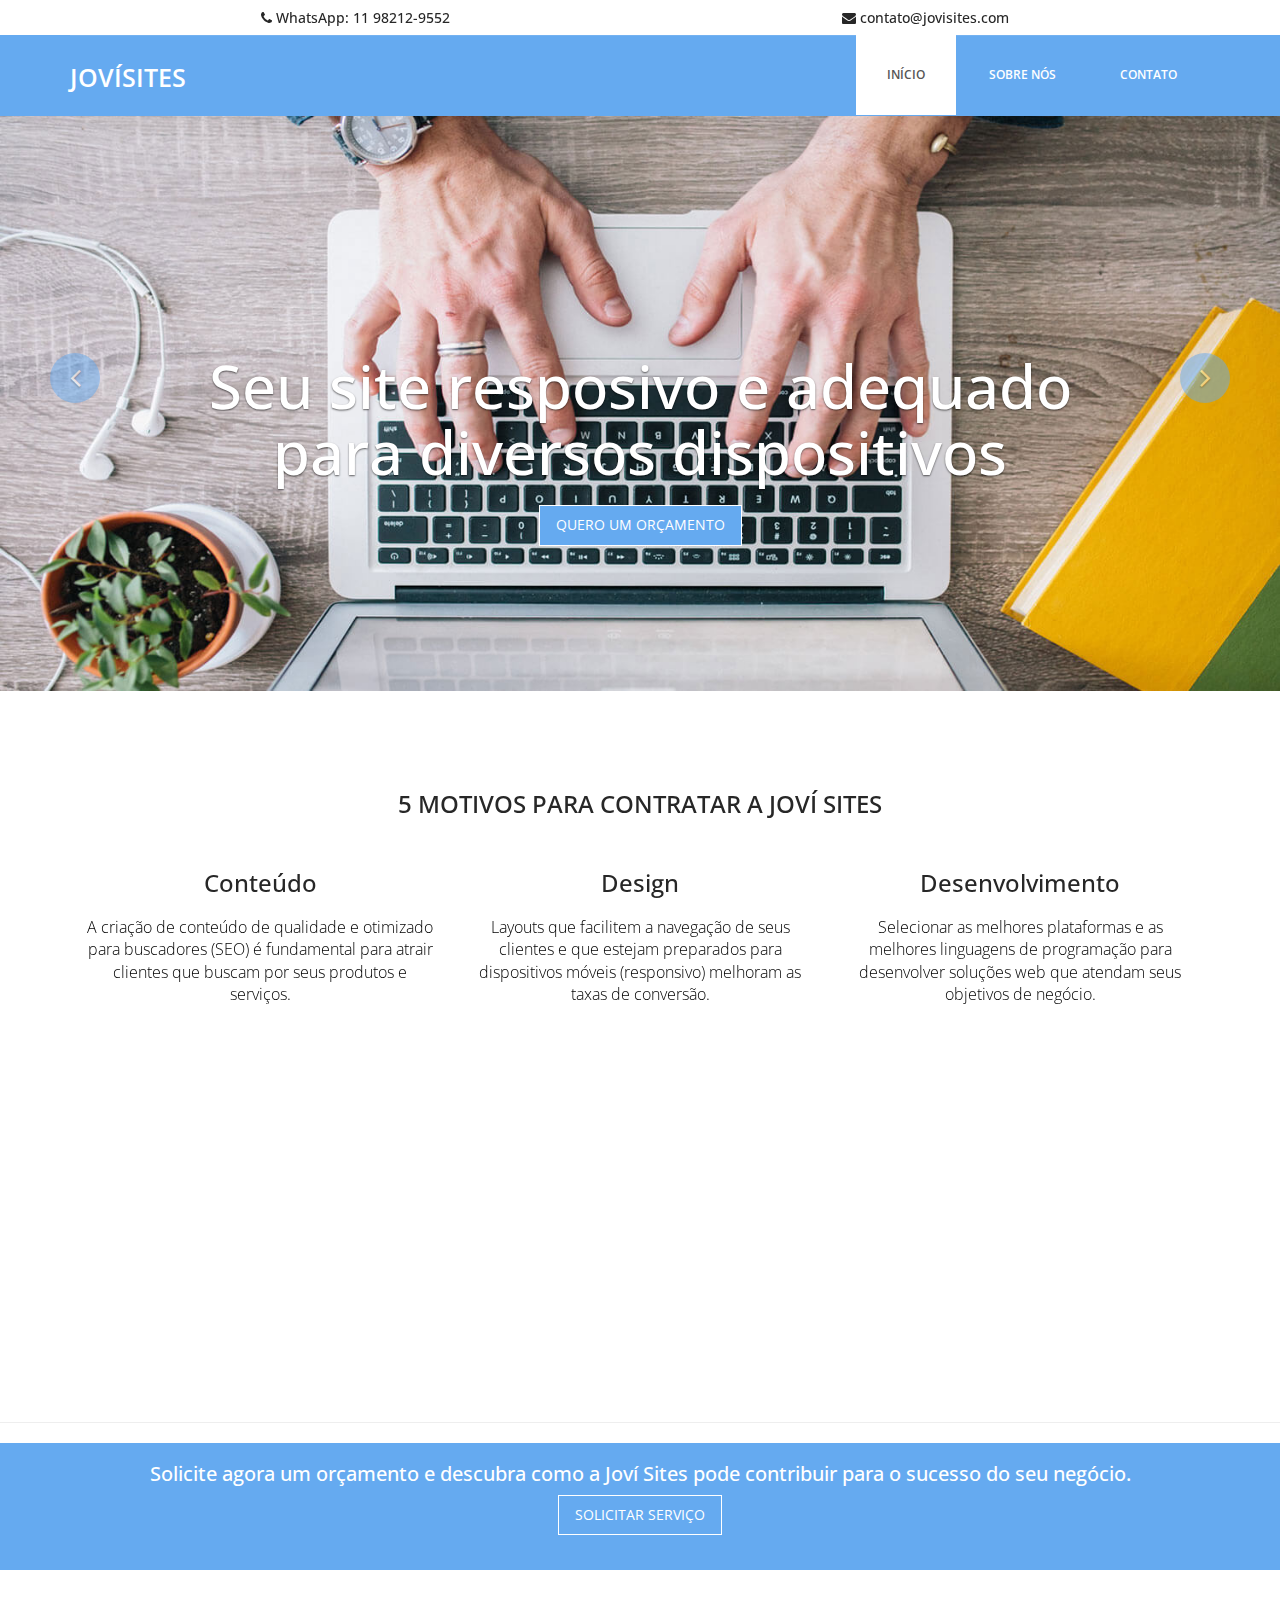
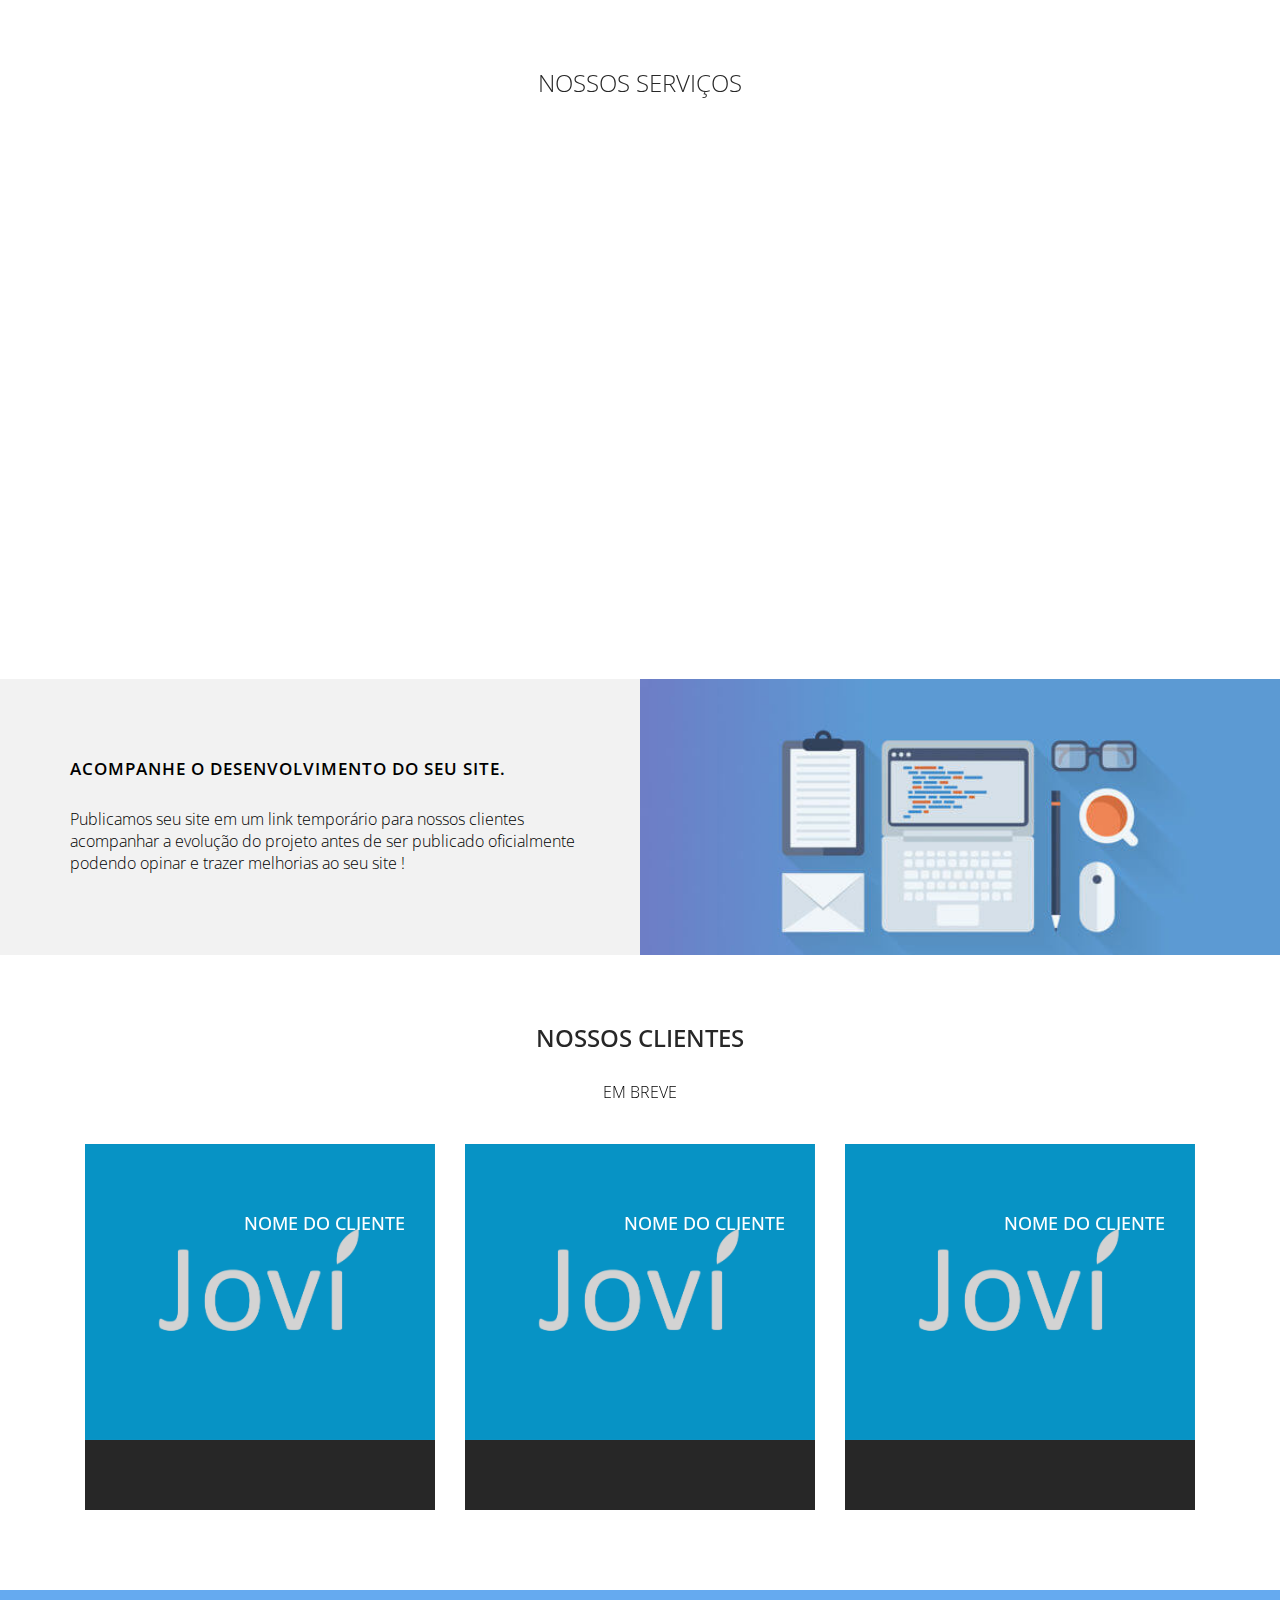
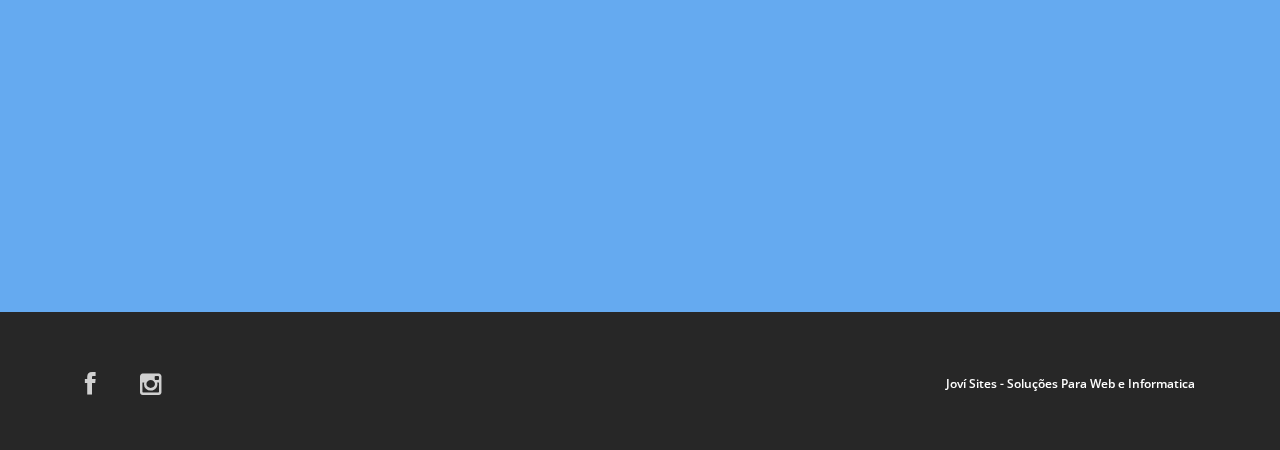
<file: index.html>
<!DOCTYPE html>
<html lang="pt-br">

<head>
  <link rel="shortcut icon" href="img/logo.png" type="image/x-icon"/>

  <meta name="description" content="Desenvolvimento de Websites - Lojas virtuais e Blogs, Por Um Preço Acessível. Joví Sites é a solução ideal para criação de sites corporativos para pequenas e médias empresas.">
  <meta name="keywords" content="jovisites,Sites gratis, Sites resposivos, Desenvolvedor de site, Jovi Sites, jovi sites">
  
  <meta name="author" content="Jovi Sites">
  <meta charset="utf-8">
  <meta http-equiv="X-UA-Compatible" content="IE=edge">
  <meta name="viewport" content="width=device-width, initial-scale=1">
    <title>Joví Sites - Desenvolvemos a Sua Ideia</title>

  <!-- Bootstrap -->
  <link href="css/bootstrap.min.css" rel="stylesheet">
  <link rel="stylesheet" href="css/font-awesome.min.css">
  <link rel="stylesheet" href="css/animate.css">
  <link href="css/animate.min.css" rel="stylesheet">
  <link href="css/style.css" rel="stylesheet" />
  <style type="text/css">
    .p-def{color: #000; font-size: 12pt;}
  </style>
<style type="text/css"> @media (min-width: 576px) {.aa {width: 100%;}}
</style>
</head>
<body>
<div class="container" >
        <div class="col-md-6 wow fadeInDown" data-wow-duration="1000ms" data-wow-delay="300ms">
          <h5 align="center" ><i  class="fa fa-phone fa"></i> WhatsApp: 11 98212-9552</h5>
        </div>

        <div class="col-md-6 wow fadeInDown" data-wow-duration="1000ms" data-wow-delay="300ms">
          <h5 align="center"><i  class="fa fa-envelope fa"></i> contato@jovisites.com</h5>
        </div>
</div>

  <header id="header">
    <nav class="navbar navbar-default navbar-static-top" role="banner">
      <div class="container">
        <div class="navbar-header">
          <button type="button" class="navbar-toggle" data-toggle="collapse" data-target=".navbar-collapse">
                        <span class="sr-only">Joví Sites</span>
                        <span class="icon-bar"></span>
                        <span class="icon-bar"></span>
                        <span class="icon-bar"></span>
                    </button>
          <div class="navbar-brand">
            <a href="index.html"><h1>JovíSites</h1></a>
          </div>
        </div>
        <div class="navbar-collapse collapse" style="height: 10px">
          <div class="menu">
            <ul class="nav nav-tabs dropdown" role="tablist" style="height: 10px" >
              <li  role="presentation aa "><a href="index.html" class="active">Início</a></li>
              <li  role="presentation aa"><a href="about.html">Sobre Nós</a></li>
              
              <li role="presentation aa"><a href="contact.html">Contato</a></li>
            </ul>

          </div>
        </div>
      </div>
      <!--/.container-->
    </nav>
    <!--/nav-->
  </header>
  <!--/header-->

  <div class="slider">
    <div id="about-slider">
      <div id="carousel-slider" class="carousel slide" data-ride="carousel">
        <!-- Indicators -->
        <ol class="carousel-indicators visible-xs">
          <li data-target="#carousel-slider" data-slide-to="0" class="active"></li>
          <li data-target="#carousel-slider" data-slide-to="1"></li>
          <li data-target="#carousel-slider" data-slide-to="2"></li>
        </ol>

        <div class="carousel-inner">
          <div class="item active">
            <img src="img/slide.jpg" class="img-responsive" alt="">
            <div class="carousel-caption">
              <div class="wow fadeInUp" data-wow-offset="0" data-wow-delay="0.3s">
                <h2 style="margin-top: 80px;"><span>Seu site resposivo e adequado para diversos dispositivos</span></h2>
              </div>
             <div class="form-group" style="">
                    <a href="contact.html"><button type="livedemo" name="Live Demo" class="btn btn-primary btn-lg" required="required">Quero um Orçamento</button></a>
                  </div>
            </div>
          </div>

          <div class="item ">
            <img src="img/slider.png" class="img-responsive" alt="">
            <div class="carousel-caption">
              <div class="wow fadeInUp" data-wow-offset="0" data-wow-delay="0.3s">
                <h2 style="margin-top: 80px;"><span>Sites e Blogs customizados Seu negócio na internet com preço acessível</span></h2>
              </div>
             <div class="form-group" style="">
                    <a href="contact.html"><button type="livedemo" name="Live Demo" class="btn btn-primary btn-lg" required="required">Quero um Orçamento</button></a>
                  </div>
            </div>
          </div></div>

        <a class="left carousel-control hidden-xs" href="#carousel-slider" data-slide="prev">
					<i class="fa fa-angle-left"></i>
				</a>
        <a class=" right carousel-control hidden-xs" href="#carousel-slider" data-slide="next">
					<i class="fa fa-angle-right"></i>
				</a>
      </div>
      <!--/#carousel-slider-->
    </div>
    <!--/#about-slider-->
  </div>
  <!--/#slider-->
  <div class="about">
    <div class="container">
      <div class="text-center">
        <h2>5 Motivos para contratar a Joví Sites</h2>
 
      <div class="col-md-4 wow fadeInDown" data-wow-duration="1000ms" data-wow-delay="300ms">
        <i class="fa fa-globe"></i>
        <h3>Conteúdo</h3>
        <p style="color: #000; font-size: 12pt;">
        A criação de conteúdo de qualidade e otimizado para buscadores (SEO) é fundamental para atrair clientes que buscam por seus produtos e serviços.
      </p>
      </div>

      <div class="col-md-4 wow fadeInDown" data-wow-duration="1000ms" data-wow-delay="600ms">
        <i class="fa fa-shopping-cart"></i>
        <h3>Design</h3>
        <p style="color: #000; font-size: 12pt;">
        Layouts que facilitem a navegação de seus clientes e que estejam preparados para dispositivos móveis (responsivo) melhoram as taxas de conversão.
      </p>
      </div>

      <div class="col-md-4 wow fadeInDown" data-wow-duration="1000ms" data-wow-delay="900ms">
        <i class="fa fa-globe"></i>
        <h3>Desenvolvimento</h3>
        <p style="color: #000; font-size: 12pt;">
        Selecionar as melhores plataformas e as melhores linguagens de programação para desenvolver soluções web que atendam seus objetivos de negócio.
      </p>
      </div>

      </div>
    </div>


    <div class="container">
      <div class="text-center">
      <div class="col-md-6 wow fadeInDown" data-wow-duration="1000ms" data-wow-delay="300ms">
        <i class="fa fa-globe"></i>
        <h3>Manutenção</h3>
        <p style="color: #000; font-size: 12pt;">
        Manter seu website e sua plataforma de hospedagem atualizados para evitar indisponibilidades e reduzir os riscos de ataques e perdas financeiras.
      </p>
      </div>

      <div class="col-md-6 wow fadeInDown" data-wow-duration="1000ms" data-wow-delay="600ms">
        <i class="fa fa-shopping-cart"></i>
        <h3>Marketing</h3>
        <p style="color: #000; font-size: 12pt;">
        Divulgar seu negócio em buscadores e nas redes sociais para gerar leads, aumentando seus contatos e garantindo sua conversão em novas vendas.
      </p>
      </div>


      </div>
    </div>
  </div>
  <hr>

  <section class="action" style="height: auto; background-color: #65AAF0; ">
    <div class="container">
     <h4 align="center" style="color: #fff; font-size: 15pt; padding: 10px">Solicite agora um orçamento e descubra como a Joví Sites pode contribuir para o sucesso do seu negócio.

 <div class="form-group">
    <a href="contact.html"><button type="livedemo" name="Live Demo" class="btn btn-primary btn-lg" required="required">Solicitar Serviço</button></a>
 </div>
     </h4>
     



      </div>

  </section>



  <div class="services">
    <div class="container">
      <div class="text-center">
        <h2>Nossos Serviços</h2>
      </div>
      <div class="col-md-4 wow fadeInDown" data-wow-duration="1000ms" data-wow-delay="300ms">
        <i class="fa fa-globe"></i>
        <h3>Desenvolvimento de Sites</h3>
        <p style="color: #000; font-size: 12pt;">Sites responsivos, adequado para visualizar em diversos dispositivos, e a um preço acessível.</p>
      </div>

      <div class="col-md-4 wow fadeInDown" data-wow-duration="1000ms" data-wow-delay="600ms">
        <i class="fa fa-shopping-cart"></i>
        <h3>Loja Virtual</h3>
        <p style="color: #000; font-size: 12pt;">Sua loja online, venda para o mundo inteiro e ganhe dinherio no conforto da sua casa.</p>
      </div>

      <div class="col-md-4 wow fadeInDown" data-wow-duration="1000ms" data-wow-delay="900ms">
        <i class="fa fa-globe"></i>
        <h3>Blogs</h3>
        <p style="color: #000; font-size: 12pt;">Seu blog desenvolvido em uma plataforma profissional, onde você mesmo gerencia seu conteudo de forma simples e fácil.</p>
      </div>
     
    </div>
<!-- PART 2 -->

<div class="container">
        <div class="col-md-4 wow fadeInDown" data-wow-duration="1000ms" data-wow-delay="300ms">
        <i class="fa fa-dashboard"></i>
        <h3>Hospedagem</h3>
        <p style="color: #000; font-size: 12pt;">
        Serviço prestado por um empresa com ótimos preços e profissionalismo, hospedando seu site em um ambiente seguro e confiável.
      </p>
      </div>
  <div class="col-md-4 wow fadeInDown" data-wow-duration="1000ms" data-wow-delay="600ms">
        <i class="fa fa-edit"></i>
        <h3>Logotipo</h3>
        <p style="color: #000; font-size: 12pt;">
        A sua marca é uma das principais caracteristicas do seu negócio, e nós nos preocupamos com isso, solicite nossos serviços de desenvolvimento da logomarca do meu negócio.
      </p>
      </div>
    <div class="col-md-4 wow fadeInDown" data-wow-duration="1000ms" data-wow-delay="900ms">
        <i class="fa fa-users"></i>
        <h3>Nossa Equipe</h3>
        <p style="color: #000; font-size: 12pt;">
        Temos profissionais capacitados e experientes, prontos para atender qualquer necessidade de nossos clientes.
      </p>
      </div>
     
    </div>

  </div>

  <section class="action">
    <div class="container">
      <div class="left-text hidden-xs">
        <h4 style="color: #000; font-size: 13pt;">Acompanhe o desenvolvimento do seu site.</h4>
        <p class="p-def">Publicamos seu site em um link temporário para nossos clientes acompanhar a evolução do projeto antes de ser publicado oficialmente podendo opinar e trazer melhorias ao seu site ! </p>
      </div>
      <div class="right-image hidden-xs"></div>
    </div>
  </section>







  <div class="gallery">
    <div class="text-center">
      <h2>Nossos Clientes</h2>
      <p class="p-def">EM BREVE</p>
    </div>
   
    <div class="container">
      <div class="col-md-4  ">
        <figure class="effect-marley ">
          <img src="img/logo-quadrado.jpg" alt="" class="img-responsive " />
          <figcaption>
            <h4>Nome do cliente</h4>
            <p>Descrição</p>
          </figcaption>
        </figure>
      </div>
      <div class="col-md-4">
        <figure class="effect-marley">
          <img src="img/logo-quadrado.jpg" alt="" class="img-responsive" />
          <figcaption>
            <h4>Nome do cliente</h4>
            <p>Descrição</p>
          </figcaption>
        </figure>
      </div>
      <div class="col-md-4">
        <figure class="effect-marley">
          <img src="img/logo-quadrado.jpg" alt="" class="img-responsive" />
          <figcaption>
            <h4>Nome do cliente</h4>
            <p>Descrição</p>
          </figcaption>
        </figure>
      </div>
    </div>

 
  </div>

  <footer>
    <div class="container">
      <div class="col-md-4 wow fadeInDown" data-wow-duration="1000ms" data-wow-delay="300ms">
        <h4>Sobre Nós</h4>
      <div class="contact-info">
          <ul>
            <li><i class="fa fa-home fa"></i>&nbsp; Joví Sites - Soluções Para Web e Informatica </li>
            <li><i class="fa fa-home fa"></i>&nbsp; Taboão da Serra - SP</li>
            <li><i class="fa fa-phone fa"></i>&nbsp; (11) 98212-9552</li>
            <li><i class="fa fa-envelope fa"></i> contato@jovisites.com</li>
          </ul>
        </div>
      </div>
</div>
  </footer>

  <div class="sub-footer">
    <div class="container">
      
      <div class="social-icon">
        <div class="col-md-4">
          <ul class="social-network">

<li><a href="facebook.com/jovisitesinfo" target="_blank" class="fb tool-tip" title="Facebook"><i class="fa fa-facebook"></i></a></li>

<li><a href="https://www.instagram.com/jovisites/"  target="_blank" class="inst tool-tip" title="Instagram"><i class="fa fa-instagram"></i></a></li>
</ul></div></div>


<div class="col-md-4 col-md-offset-4">
  <div class="copyright">
     <div class="credits">
       <a href="#">Joví Sites - Soluções Para Web e Informatica</a>
          </div>
        </div>
      </div>
    </div>
  </div>

  <!-- jQuery (necessary for Bootstrap's JavaScript plugins) -->
  <script src="js/jquery.js"></script>
  <!-- Include all compiled plugins (below), or include individual files as needed -->
  <script src="js/bootstrap.min.js"></script>
  <script src="js/wow.min.js"></script>
  <script>
    wow = new WOW({}).init();
  </script>
</body>

</html>
</file>
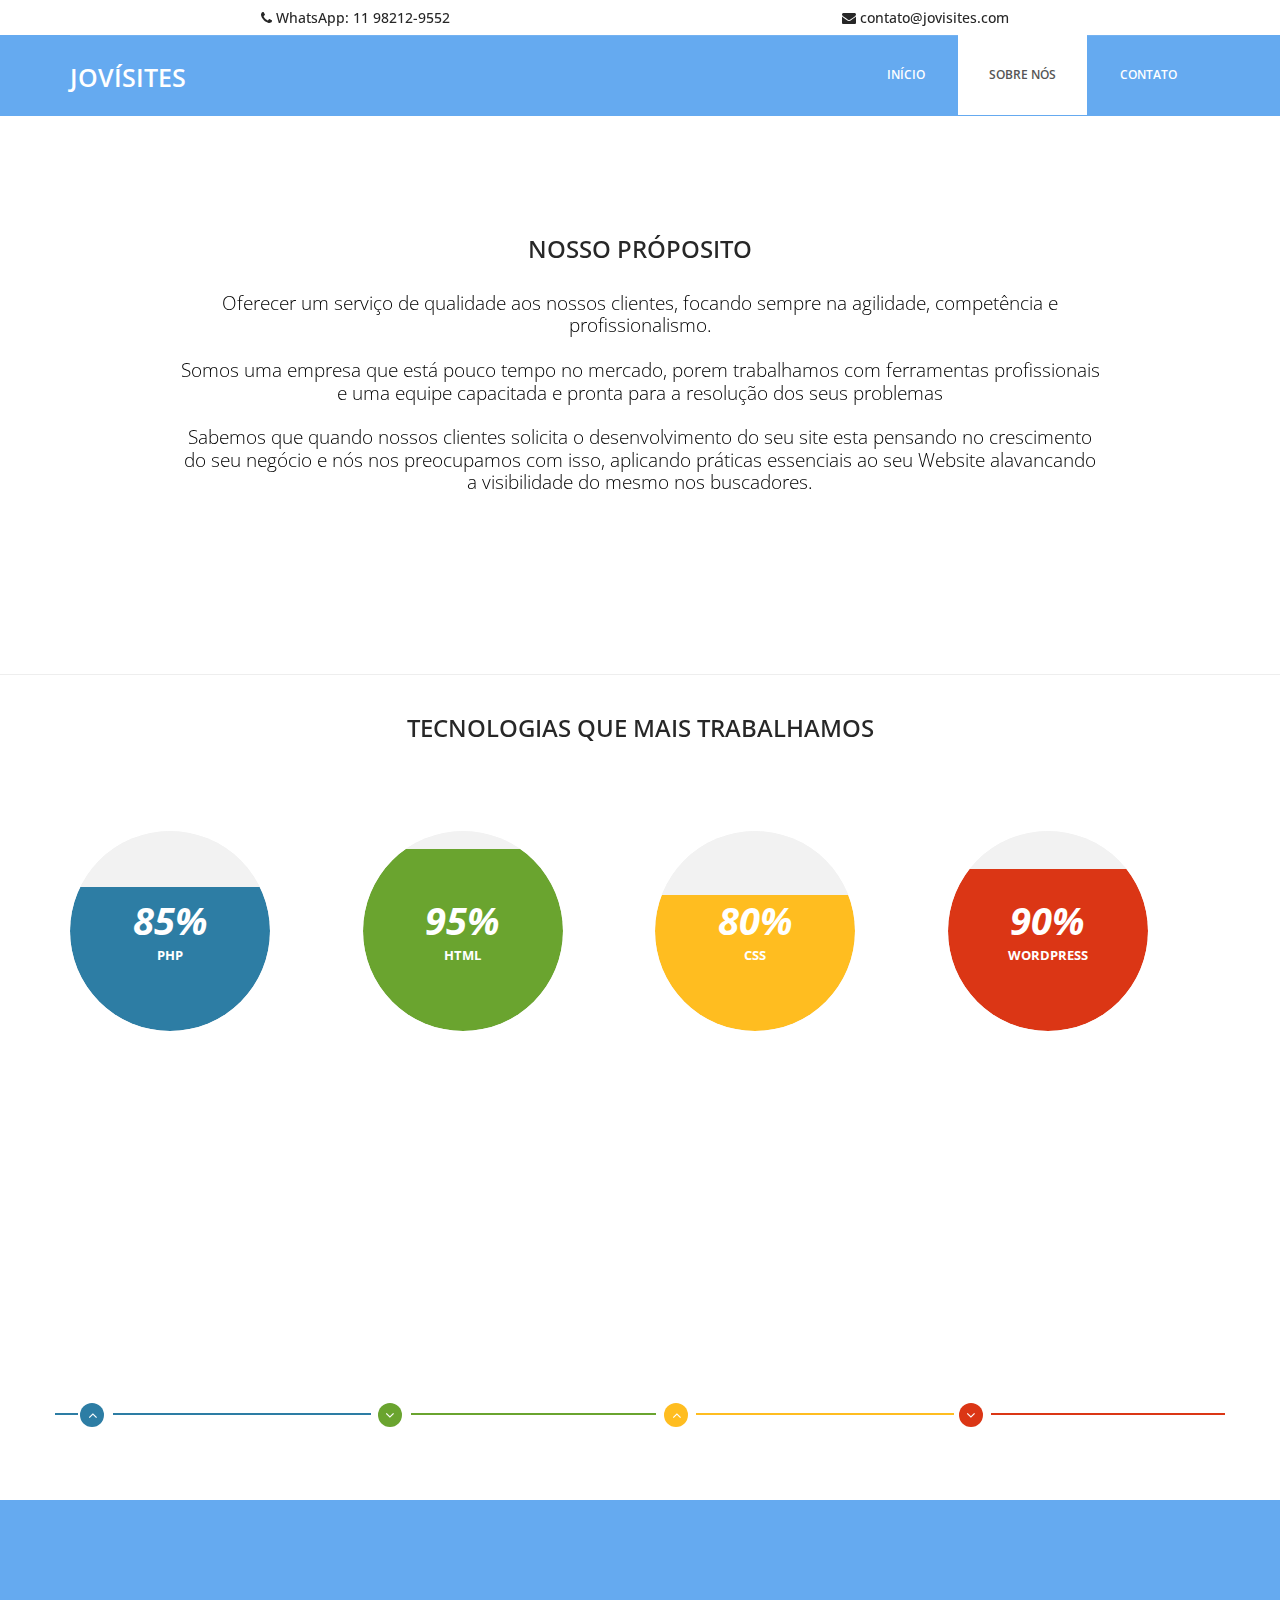
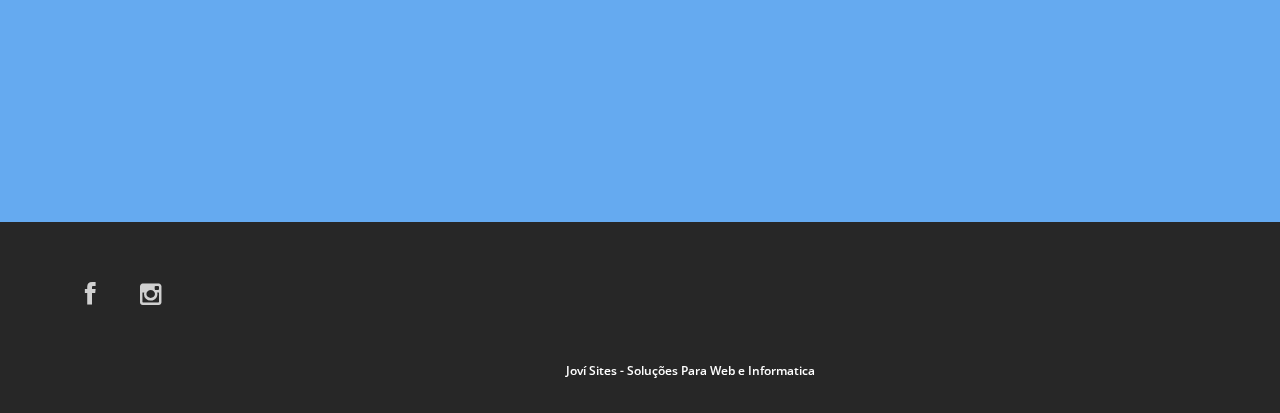
<file: about.html>
<!DOCTYPE html>
<html lang="en">

<head>
  <link rel="shortcut icon" href="img/logo.png" type="image/x-icon"/>
  <meta charset="utf-8">
  <meta http-equiv="X-UA-Compatible" content="IE=edge">
  <meta name="viewport" content="width=device-width, initial-scale=1">
   <title>Joví Sites -  Desenvolvemos a Sua Idéia</title>

  <!-- Bootstrap -->
  <link href="css/bootstrap.min.css" rel="stylesheet">
  <link rel="stylesheet" href="css/font-awesome.min.css">
  <link rel="stylesheet" href="css/animate.css">
  <link href="css/animate.min.css" rel="stylesheet">
  <link href="css/style.css" rel="stylesheet" />
  
</head>
<div class="container" >
        <div class="col-md-6 wow fadeInDown" data-wow-duration="1000ms" data-wow-delay="300ms">
          <h5 align="center" ><i  class="fa fa-phone fa"></i> WhatsApp: 11 98212-9552</h5>
        </div>

        <div class="col-md-6 wow fadeInDown" data-wow-duration="1000ms" data-wow-delay="300ms">
          <h5 align="center"><i  class="fa fa-envelope fa"></i> contato@jovisites.com</h5>
        </div>
</div>
<body>
  <header id="header">
    <nav class="navbar navbar-default navbar-static-top" role="banner">
      <div class="container">
        <div class="navbar-header">
          <button type="button" class="navbar-toggle" data-toggle="collapse" data-target=".navbar-collapse">
                        <span class="sr-only">Joví Sites</span>
                        <span class="icon-bar"></span>
                        <span class="icon-bar"></span>
                        <span class="icon-bar"></span>
                    </button>
          <div class="navbar-brand">
            <a href="index.html"><h1>JovíSites </sup></h1></a>
          </div>
        </div>
        <div class="navbar-collapse collapse">
          <div class="menu">
            <ul class="nav nav-tabs" role="tablist">
              <li role="presentation"><a href="index.html">Início</a></li>
              <li role="presentation"><a href="about.html" class="active">Sobre Nós</a></li>
              
              
              <li role="presentation"><a href="contact.html">Contato</a></li>
            </ul>
          </div>
        </div>
      </div>
      <!--/.container-->
    </nav>
    <!--/nav-->
  </header>
  <!--/header-->

  <div class="about">
    <div class="container">
      <div class="text-center">
        <h2>Nosso Próposito</h2>
        <div class="col-md-10 col-md-offset-1">
          <p style="color: #000; font-size: 14pt;">Oferecer um serviço de qualidade aos nossos clientes, focando sempre na agilidade, competência e profissionalismo. <br> <br>

          Somos uma empresa que está pouco tempo no mercado, porem trabalhamos com ferramentas profissionais e uma equipe capacitada e pronta para a resolução dos seus problemas<br><br>

          Sabemos que quando nossos clientes solicita o desenvolvimento do seu site esta pensando no crescimento do seu negócio e nós nos preocupamos com isso, aplicando práticas essenciais ao seu Website alavancando a visibilidade do mesmo nos buscadores.</p>
        </div>

        

      </div>
    </div>
  </div>
  <hr>

  <section id="about-us">
    <div class="container">
      <div class="text-center wow fadeInDown">
        <h2>TECNOLOGIAS QUE MAIS TRABALHAMOS</h2>
        <p></p>
      </div>
      <div class="skill-wrap clearfix">
        <div class="row">
          <div class="col-sm-3">
            <div class="sinlge-skill wow fadeInDown" data-wow-duration="1000ms" data-wow-delay="300ms">
              <div class="joomla-skill">
                <p><em>85%</em></p>
                <p>PHP</p>
              </div>
            </div>
          </div>

          <div class="col-sm-3">
            <div class="sinlge-skill wow fadeInDown" data-wow-duration="1000ms" data-wow-delay="600ms">
              <div class="html-skill">
                <p><em>95%</em></p>
                <p>HTML</p>
              </div>
            </div>
          </div>

          <div class="col-sm-3">
            <div class="sinlge-skill wow fadeInDown" data-wow-duration="1000ms" data-wow-delay="900ms">
              <div class="css-skill">
                <p><em>80%</em></p>
                <p>CSS</p>
              </div>
            </div>
          </div>

          <div class="col-sm-3">
            <div class="sinlge-skill wow fadeInDown" data-wow-duration="1000ms" data-wow-delay="1200ms">
              <div class="wp-skill">
                <p><em>90%</em></p>
                <p>Wordpress</p>
              </div>
            </div>
          </div>
        </div>
      </div>

      <!-- our-team -->
      <div class="team">
        <div class="text-center wow fadeInDown">
          <h2>Nossa Equipe</h2>
          <p></p>
        </div>

        <div class="row clearfix">
          <div class="col-md-4 col-sm-6">
            <div class="single-profile-top wow fadeInDown" data-wow-duration="1000ms" data-wow-delay="300ms">
              <div class="media">
                <div class="pull-left">
                  <a href="#"><img class="media-object" src="img/team0.png" width="100"></a>
                </div>
                <div class="media-body">
                  <h4>Marcelo Silva</h4>
                  <h5>Fundador e Desenvolvedor</h5>
                  <ul class="tag clearfix">
                    <li class="btn"><a href="#">PHP</a></li>
                    <li class="btn"><a href="#">HTML5</a></li>
                    <li class="btn"><a href="#">CSS</a></li>
                    <li class="btn"><a href="#">JAVASCRIPT</a></li>
                  </ul>

                  
                </div>
              </div>
              <!--/.media -->
              <p></p>
            </div>
          </div>
          <!--/.col-lg-4 -->


          <div class="col-md-4 col-sm-6 col-md-offset-2">
            <div class="single-profile-top wow fadeInDown" data-wow-duration="1000ms" data-wow-delay="300ms">
              <div class="media">
                <div class="pull-left">
                  <a href="#"><img class="media-object" src="img/team1.png" width="100"></a>
                </div>
                <div class="media-body">
                  <h4>Natan Alves</h4>
                  <h5>Desenvolvedor e Design</h5>
                  <ul class="tag clearfix">
                    
                    <li class="btn"><a href="#">HTML5</a></li>
                    <li class="btn"><a href="#">CSS</a></li>
                    <li class="btn"><a href="#">Photoshop</a></li>
                    <li class="btn"><a href="#">Corel Draw</a></li>
                  </ul>
                 
                </div>
              </div>
              
            </div>
          </div>
          <!--/.col-lg-4 -->
        </div>
        <!--/.row -->
        <div class="row team-bar">
          <div class="first-one-arrow hidden-xs">
            <hr>
          </div>
          <div class="first-arrow hidden-xs">
            <hr> <i class="fa fa-angle-up"></i>
          </div>
          <div class="second-arrow hidden-xs">
            <hr> <i class="fa fa-angle-down"></i>
          </div>
          <div class="third-arrow hidden-xs">
            <hr> <i class="fa fa-angle-up"></i>
          </div>
          <div class="fourth-arrow hidden-xs">
            <hr> <i class="fa fa-angle-down"></i>
          </div>
        </div>
        <!--skill_border-->

    
        <!--/.row-->
      </div>
      <!--section-->
    </div>
    <!--/.container-->
  </section>
  <!--/about-us-->

  <footer>
    <div class="container">
      <div class="col-md-4 wow fadeInDown" data-wow-duration="1000ms" data-wow-delay="300ms">
        <h4>Sobre Nós</h4>
      <div class="contact-info">
          <ul>
            <li><i class="fa fa-home fa"></i>&nbsp; Joví Sites - Soluções Para Web e Informatica </li>
            <li><i class="fa fa-home fa"></i>&nbsp; Taboão da Serra - SP</li>
            <li><i class="fa fa-phone fa"></i>&nbsp; (11) 98212-9552</li>
            <li><i class="fa fa-envelope fa"></i> contato@jovisites.com</li>
          </ul>
        </div>
      </div>
</div>
  </footer>

  <div class="sub-footer">
    <div class="container">
      
      <div class="social-icon">
        <div class="col-md-12">
          <ul class="social-network">

<li><a href="facebook.com/jovisitesinfo" target="_blank" class="fb tool-tip" title="Facebook"><i class="fa fa-facebook"></i></a></li>

<li><a href="https://www.instagram.com/jovisites/"  target="_blank" class="inst tool-tip" title="Instagram"><i class="fa fa-instagram"></i></a></li>
</ul></div></div>


<div class="col-md-4 col-md-offset-4">
  <div class="copyright">
     <div class="credits">
       <a href="#">Joví Sites - Soluções Para Web e Informatica</a>
          </div>
        </div>
      </div>
    </div>
  </div>

  <!-- jQuery (necessary for Bootstrap's JavaScript plugins) -->
  <script src="js/jquery.js"></script>
  <!-- Include all compiled plugins (below), or include individual files as needed -->
  <script src="js/bootstrap.min.js"></script>
  <script src="js/wow.min.js"></script>
  <script>
    wow = new WOW({}).init();
  </script>

</body>

</html>
</file>
<file: css/style.css>
/*
    Theme Name: Day
    Theme URL: https://bootstrapmade.com/day-multipurpose-html-template-for-free/
    Author: BootstrapMade
    Author URL: https://bootstrapmade.com
*/
/* ==== Google font ==== */
@import url(https://fonts.googleapis.com/css?family=Open+Sans:400,300,700,600);
@import url('font-awesome.css');
/* ==== overwrite bootstrap standard ==== */
@import url('animate.css');



body {
	font-family:'Open Sans', Arial, sans-serif;
	font-size:14px;
	font-weight:300;
	line-height:1.6em;
	color:#fff;
	background-color:#fff;
	overflow-x:hidden;
}

hi,h2,h3,h4,h5,h6 {
	color:#272727;
	line-height:1.1em;
}

p {
	color:#aaa;
	font-size:13px;
}
a {
    text-decoration:none;
    transition: all 0.1s ease-in-out;
    -moz-transition: all 0.1s ease-in-out;
    -webkit-transition: all 0.1s ease-in-out;
    -o-transition: all 0.1s ease-in-out;
    outline: none;
	color:#272727;
}
a:hover {
	text-decoration: none;
	color:#aaa;	
	}

.btn {
	border-radius:0;
	margin-top:10px;
	background-color: #65AAF0;
	text-transform:uppercase;
	border-color:#fff;
	font-size:14px;
}

.btn:hover {
	background-color: #fff;
	border-color:#f2f2f2;
	color:#272727;	
}
	
/*===========================
  Menu and Navigation
============================ */
.navbar-brand {
  float: left;
  height: 50px;
  padding: 15px 15px;
  font-size: 18px;
  line-height: 20px;
}

.navbar-brand h1 {
	margin-top:9px;
	padding-top:5px;
	float: left;	
	font-size: 25px;	
	color:#fff;	
	text-transform:uppercase;
	font-weight:600;
}

@media (max-width: 767px) {
  .navbar-brand {
    padding: 0 0 0 15px;
  }
}

.menu {
	font-size:12px;
	float:right;
	text-transform:uppercase;
	font-weight:600;	
}

.navbar-collapse {
  padding-right: 15px;
  padding-left: 15px;
  overflow-x: visible;
  -webkit-overflow-scrolling: touch;
  border-top: 0px solid transparent;
  -webkit-box-shadow: inset 0 1px 0 rgba(255, 255, 255, .1);
          box-shadow: inset 0 1px 0 rgba(255, 255, 255, .1);
}
.navbar-collapse.in {
  overflow-y: auto;
}

.menu ul.nav-tabs li {
	color:#fff;	
}

.nav-tabs {
	border-bottom: 0;
}
.nav-tabs > li {
	float: left;
	margin-bottom: 0;
}

.nav-tabs > li > a {	
	border-radius:0;
	color:#fff;
	padding:30px;
}

.nav-tabs > li > a:hover {
	color:#272727;
	background:#fff;	
} 

.nav-tabs > li a.active {
	color: #555;
	cursor: default;
	background-color: #fff;
	border: 1px solid #fff;
	border-bottom-color:#fff;
}

.navbar-default {
	background-color: #65AAF0;
	border-color:#65AAF0;
}

/*===========================
  slider
============================ */
.slider {
	position: relative;	
	margin-top:-20px;
}

.slider img {
    width: 100%;
}

#carousel-slider {
  position: relative;
}

#carousel-slider .carousel-indicators {
  bottom: -40px;
}

#carousel-slider .carousel-indicators li {
  border: 1px solid #ffbd20;
}

#carousel-slider a i {
	border-radius:50%;
	font-size: 30px;
	height: 50px;
	padding: 10px;
	position: absolute;
	top: 50%;
	width: 50px;
	color:#65AAF0;
	background:#65AAF0;
	color:#fff;
}

#carousel-slider a i:hover {
	background:#65AAF0;
	color:#fff;
	border: 1px solid #65AAF0;
}

#carousel-slider 
.carousel-control {
	width:inherit;
}

#carousel-slider .carousel-control.left i {
	left:50px;
	top: calc(50% - 50px);
}

#carousel-slider .carousel-control.right i {
	right: 50px;
	top: calc(50% - 50px);
}

.carousel-caption {
	position: absolute;
	right: 15%;
	top: calc(50% - 150px);
	font-size:40px;
	left: 15%;
	z-index: 10;
	padding-bottom: 0px;
	color: #fff;
	text-align: center;
}

.carousel-caption  h2 {
	font-size:60px;
	color: #fff;
}

.carousel-caption  h2 span {
	font-size:60px;
	color: #fff;
}

.carousel-caption  p {
	font-size:30px;
	margin-top:30px;
	margin-bottom:20px;
	color:#fff;
	padding:10px;
	background:#65AAF0;
}

@media (max-width: 767px) {
    .carousel-caption  {
      font-size: 18px;
    }
    .carousel-caption h2, .carousel-caption  h2 span, .carousel-caption  p {
    	font-size:18px;
    }
}

.carousel-inner .form-inline .form-group button[type="livedemo"]{
	padding:20px 60px;
	font-size:20px;
	background:#65AAF0;
	color:#fff;
	border-radius:0;
	border-color:#fff;
	text-transform:uppercase;
}

.carousel-inner .form-inline .form-group button[type="livedemo"]:hover {
	color:#272727;
	opacity: 0.8;
	-webkit-transition: color 300ms, background-color 300ms;
  -moz-transition: color 300ms, background-color 300ms;
  -o-transition:  color 300ms, background-color 300ms;
  transition:  color 300ms, background-color 300ms;
}

.carousel-inner .form-inline .form-group button[type="getnow"]{
	padding:20px 60px;
	font-size:20px;
	background:#fff;
	color:#272727;
	border-radius:0;
	text-transform:uppercase;
	border: 1px solid #fff;
}

.carousel-inner .form-inline .form-group button[type="getnow"]:hover {
	color:#fff;
	border-color:#fff;
	background:#65AAF0;
	-webkit-transition: color 300ms, background-color 300ms;
  -moz-transition: color 300ms, background-color 300ms;
  -o-transition:  color 300ms, background-color 300ms;
  transition:  color 300ms, background-color 300ms;
}

.form-inline {
	margin-top:50px;	
}


/*===========================
  about
============================ */

.about {
	padding:80px 0 80px 0;
	background:#fff;
}

.about .text-center h2 {
	text-transform:uppercase;
	font-weight:550;
	font-size:24px;
}

.about .text-center p {
	margin-top:20px;
	margin-bottom:80px;
	color:#aaa;
} 

.btn-gamp a {
  float: right;
  font-size: 12px;
  text-transform: uppercase;
  letter-spacing: 3px;
  color: #272727;
  border: 2px solid #272727;
  width: 180px;
  height: 60px;
  text-align: center;
  display: inline-block;
  line-height: 56px;
}

.btn-gamp a:hover {
  opacity: 0.8;
  transition: all 0.5s;
}

.gamp-btn a {
  float: left;
  font-size: 12px;
  text-transform: uppercase;
  letter-spacing: 3px;
  background: #272727;
  color: #ffffff;
  width: 180px;
  height: 60px;
  text-align: center;
  display: inline-block;
  line-height: 60px;
}
.gamp-btn a:hover {
  color: #ffffff;
  opacity: 0.8;
  transition: all 0.5s;
}

.center span {
	color:#E8CE0E;
}

#about-us {
	margin-bottom:50px;
}

#about-us .text-center h2 {
	text-transform:uppercase;
	font-weight:550;
	font-size:24px;
	margin-bottom:30px;
}

.skill_text {
  display: block;
  margin-bottom: 60px;
  margin-top: 25px;
  overflow: hidden;
}

.sinlge-skill {
  background:#f2f2f2;
  border-radius: 100%;
  color: #FFFFFF;
  font-size: 22px;
  font-weight: bold;
  height: 200px;
  position: relative;
  width: 200px;
  text-transform: uppercase;
  overflow: hidden;
  margin: 30px 0;
}

.sinlge-skill p em {
  color: #FFFFFF;
  font-size: 38px;
}

.sinlge-skill p {
  line-height: 1;
   color: #FFFFFF;
}

.joomla-skill, 
.html-skill, 
.css-skill, 
.wp-skill {
  position: absolute;
  height: 100%;
  bottom: 0;
  width:100%;
  border-radius: 100%;
  padding: 70px 0;
  text-align: center;
}

.joomla-skill {
  background: rgb(242,242,242); /* Old browsers */
  background: -moz-linear-gradient(top, rgba(242,242,242,1) 0%, rgba(242,242,242,1) 28%, rgba(45,125,164,1) 28%); /* FF3.6+ */
  background: -webkit-gradient(linear, left top, left bottom, color-stop(0%,rgba(242,242,242,1)), color-stop(28%,rgba(242,242,242,1)), color-stop(28%,rgba(45,125,164,1))); /* Chrome,Safari4+ */
  background: -webkit-linear-gradient(top, rgba(242,242,242,1) 0%,rgba(242,242,242,1) 28%,rgba(45,125,164,1) 28%); /* Chrome10+,Safari5.1+ */
  background: -o-linear-gradient(top, rgba(242,242,242,1) 0%,rgba(242,242,242,1) 28%,rgba(45,125,164,1) 28%); /* Opera 11.10+ */
  background: -ms-linear-gradient(top, rgba(242,242,242,1) 0%,rgba(242,242,242,1) 28%,rgba(45,125,164,1) 28%); /* IE10+ */
  background: linear-gradient(to bottom, rgba(242,242,242,1) 0%,rgba(242,242,242,1) 28%,rgba(45,125,164,1) 28%); /* W3C */
  filter: progid:DXImageTransform.Microsoft.gradient( startColorstr='#f2f2f2', endColorstr='#2d7da4',GradientType=0 ); /* IE6-9 */    
}

.html-skill {
  background: rgb(242,242,242); /* Old browsers */
  background: -moz-linear-gradient(top, rgba(242,242,242,1) 0%, rgba(242,242,242,1) 9%, rgba(106,164,47,1) 9%); /* FF3.6+ */
  background: -webkit-gradient(linear, left top, left bottom, color-stop(0%,rgba(242,242,242,1)), color-stop(9%,rgba(242,242,242,1)), color-stop(9%,rgba(106,164,47,1))); /* Chrome,Safari4+ */
  background: -webkit-linear-gradient(top, rgba(242,242,242,1) 0%,rgba(242,242,242,1) 9%,rgba(106,164,47,1) 9%); /* Chrome10+,Safari5.1+ */
  background: -o-linear-gradient(top, rgba(242,242,242,1) 0%,rgba(242,242,242,1) 9%,rgba(106,164,47,1) 9%); /* Opera 11.10+ */
  background: -ms-linear-gradient(top, rgba(242,242,242,1) 0%,rgba(242,242,242,1) 9%,rgba(106,164,47,1) 9%); /* IE10+ */
  background: linear-gradient(to bottom, rgba(242,242,242,1) 0%,rgba(242,242,242,1) 9%,rgba(106,164,47,1) 9%); /* W3C */
  filter: progid:DXImageTransform.Microsoft.gradient( startColorstr='#f2f2f2', endColorstr='#6aa42f',GradientType=0 ); /* IE6-9 */
}

.css-skill {
  background: rgb(242,242,242); /* Old browsers */
  background: -moz-linear-gradient(top, rgba(242,242,242,1) 0%, rgba(242,242,242,1) 32%, rgba(255,189,32,1) 32%); /* FF3.6+ */
  background: -webkit-gradient(linear, left top, left bottom, color-stop(0%,rgba(242,242,242,1)), color-stop(32%,rgba(242,242,242,1)), color-stop(32%,rgba(255,189,32,1))); /* Chrome,Safari4+ */
  background: -webkit-linear-gradient(top, rgba(242,242,242,1) 0%,rgba(242,242,242,1) 32%,rgba(255,189,32,1) 32%); /* Chrome10+,Safari5.1+ */
  background: -o-linear-gradient(top, rgba(242,242,242,1) 0%,rgba(242,242,242,1) 32%,rgba(255,189,32,1) 32%); /* Opera 11.10+ */
  background: -ms-linear-gradient(top, rgba(242,242,242,1) 0%,rgba(242,242,242,1) 32%,rgba(255,189,32,1) 32%); /* IE10+ */
  background: linear-gradient(to bottom, rgba(242,242,242,1) 0%,rgba(242,242,242,1) 32%,rgba(255,189,32,1) 32%); /* W3C */
  filter: progid:DXImageTransform.Microsoft.gradient( startColorstr='#f2f2f2', endColorstr='#ffbd20',GradientType=0 ); /* IE6-9 */
}

.wp-skill {
  background: rgb(242,242,242); /* Old browsers */
  background: -moz-linear-gradient(top, rgba(242,242,242,1) 0%, rgba(242,242,242,1) 19%, rgba(219,54,21,1) 19%); /* FF3.6+ */
  background: -webkit-gradient(linear, left top, left bottom, color-stop(0%,rgba(242,242,242,1)), color-stop(19%,rgba(242,242,242,1)), color-stop(19%,rgba(219,54,21,1))); /* Chrome,Safari4+ */
  background: -webkit-linear-gradient(top, rgba(242,242,242,1) 0%,rgba(242,242,242,1) 19%,rgba(219,54,21,1) 19%); /* Chrome10+,Safari5.1+ */
  background: -o-linear-gradient(top, rgba(242,242,242,1) 0%,rgba(242,242,242,1) 19%,rgba(219,54,21,1) 19%); /* Opera 11.10+ */
  background: -ms-linear-gradient(top, rgba(242,242,242,1) 0%,rgba(242,242,242,1) 19%,rgba(219,54,21,1) 19%); /* IE10+ */
  background: linear-gradient(to bottom, rgba(242,242,242,1) 0%,rgba(242,242,242,1) 19%,rgba(219,54,21,1) 19%); /* W3C */
  filter: progid:DXImageTransform.Microsoft.gradient( startColorstr='#f2f2f2', endColorstr='#db3615',GradientType=0 ); /* IE6-9 */
}

.skill-wrap {
  display: block;
  overflow: hidden;
  margin: 60px 0;
}

.team .text-center h2 {
	text-transform:uppercase;
	font-weight:550;
	font-size:24px;
	margin-bottom:30px;
}

.team .text-center p {
	margin-bottom:50px;
}

.team h4 {
  margin-top: 0;
  text-transform: uppercase;
}

.team h5 {
  font-weight: 300;
}

.single-profile-top, 
.single-profile-bottom {
  font-weight: 400;
  line-height: 24px;
}

.single-profile-top, 
.single-profile-bottom  {
  border: 1px solid #ddd;
  padding: 15px;
  position: relative;
}

.media_image {
  margin-bottom: 10px;
}

.team .btn {
  background:transparent;
  font-size: 12px;
  font-weight: 300;
  margin-bottom: 3px;
  padding: 1px 5px;
  text-transform: uppercase;
  border:1px solid#ddd;
  margin-right: 3px;
}


ul.social_icons,
ul.tag {
  list-style: none;
  padding: 0;
  margin: 10px 0;
  display: block;
}

ul.social_icons li,
ul.tag li {
  display: inline-block;
  margin-right: 5px;
}

ul.social_icons li  a i{
  border-radius: 50%;
  color: #FFFFFF;
  height: 25px;
  line-height: 25px;
  font-size: 12px;
  padding: 0;
  text-align: center;
  width: 25px;
  opacity:.8;
}

.team .social_icons .fa-facebook:hover, 
.team .social_icons .fa-twitter:hover, 
.team .social_icons .fa-google-plus:hover {
  transform: rotate(360deg);
  -ms-transform:rotate(360deg);
  -webkit-transform:rotate(360deg); 
  transition-duration:2s;
  transition-property: all;
  transition-timing-function: ease;
  opacity:1;
  transition: all 0.9s ease 0s;
  -moz-transition: all 0.9s ease 0s;
  -webkit-transition: all 0.9s ease 0s;
  -o-transition: all 0.9s ease 0s;
}

.team .social_icons .fa-facebook {
  background: #0182c4;
}

.team .social_icons .fa-twitter {
  background: #20B8FF
}

.team .social_icons .fa-google-plus {
  background: #D34836
}


.team-bar .first-one-arrow {
  float: left;
  margin-right: 30px;
  width: 2%;
}

.team-bar .first-arrow {
  float: left;
  margin-left: 5px;
  margin-right: 35px;
  width: 22%;
}

.team-bar .second-arrow {
  float: left;
  margin-left: 5px;
  width: 21%;
}

.team-bar .third-arrow {
  float: left;
  margin-left: 40px;
  margin-right: 12px;
  width: 22%;
}

.team-bar .fourth-arrow {
  float: left;
  margin-left: 25px;
  width: 20%;
}

.team-bar .first-one-arrow hr {
  border-bottom: 1px solid #2D7DA4;
  border-top: 1px solid #2D7DA4;
 }

.team-bar .first-arrow hr {
  border-bottom: 1px solid #2D7DA4;
  border-top: 1px solid #2D7DA4;
 }

.team-bar .second-arrow hr {
  border-bottom: 1px solid #6aa42f;
  border-top: 1px solid #6aa42f;
}

.team-bar .third-arrow hr {
  border-bottom: 1px solid #FFBD20;
  border-top: 1px solid #FFBD20;

}

.team-bar .fourth-arrow hr {
  border-bottom: 1px solid #db3615;
  border-top: 1px solid #db3615;
}

.team-bar {
  margin-bottom: 15px;
  margin-top: 30px;
  position: relative;
}

.team-bar i {
  border-radius: 50%;
  color: #FFFFFF;
  display: block;
  height: 24px;
  line-height: 24px;
  margin-top: -32px;
  overflow: hidden;
  padding: 0;
  text-align: center;
  width: 24px;
  position: absolute;
}

.team-bar .first-arrow .fa-angle-up {
  background:#2D7DA4;
  margin-left:-33px
 }

.team-bar .second-arrow .fa-angle-down {
  background:#6AA42F;
  margin-left: -33px;
}

.team-bar .third-arrow .fa-angle-up {
  background:#FFBD20;
  margin-left: -32px;
}

.team-bar .fourth-arrow .fa-angle-down {
  background:#db3615;
  margin-left: -32px;
}

.team .single-profile-top:before, 
.team .single-profile-top:after {
  content: "";
  position: absolute;
  width: 0;
  height: 0;
  border-style: solid;
}

.team .single-profile-top:before {
  left:26px;
  bottom: -20px;
  border-width: 10px;
  border-color:#fff transparent transparent transparent;
  z-index: 1;
}

.team .single-profile-top:after {
  left: 25px;
  bottom: -22px;
  border-style: solid;
  border-width: 11px;
  border-color:#ddd transparent transparent transparent;
  z-index: 0;
}

.team .single-profile-bottom:before,
.team .single-profile-bottom:after {
  position: absolute;
  content:"";
  width: 0;
  height: 0;
  border-style: solid;
}

.team .single-profile-bottom:before {
  left:30px;
  top: -20px;
  border-width: 10px;
  border-color: transparent transparent #fff transparent;
  z-index: 1;
}

.team .single-profile-bottom:after {
  left: 29px;
  top: -22px;
  border-style: solid;
  border-width: 11px;
  border-color: transparent transparent #DDD transparent;
  z-index: 0;
}

/*===========================
  services
============================ */

.services {
	padding:80px 0 80px 0;
}

.services .text-center h2 {
	font-weight:300;
	text-transform:uppercase;
	text-shadow:none;
	margin-bottom:50px;
	font-size:24px;
}

.services i {
	margin-top:20px;
	margin-bottom:10px;
	font-size:50px;
	color:#ddd;
}

.services h3 {
	margin-bottom:20px;
	font-size: 16px;
	font-weight: 600;
	text-transform: uppercase;
	letter-spacing: 1px;
 }

/*===========================
  gallery
============================ */

.gallery {
	padding:50px;
}

.gallery .text-center h2 {
	text-transform:uppercase;
	font-weight:550;
	font-size:24px;
	margin-bottom:30px;
}

.gallery figure {
	position: relative;	
	margin-top:30px;
	margin-bottom:30px;
	background: #272727;
	text-align: center;
	cursor: pointer;
}

.gallery figure img {
	position: relative;
	display: block;
	opacity: 0.8;
}

.gallery figure figcaption {
	padding: 2em;
	color: #fff;
	text-transform: uppercase;
	font-size: 1.25em;
	-webkit-backface-visibility: hidden;
	backface-visibility: hidden;
}

.gallery figure figcaption::before,
.gallery figure figcaption::after {
	pointer-events: none;
}

/*---------------*/
/***** Marley *****/
/*---------------*/

figure.effect-marley figcaption {
	text-align: right;
}

figure.effect-marley h4,
figure.effect-marley p {
	position: absolute;
	right: 30px;
	left: 30px;
	padding: 10px 0;
}


figure.effect-marley p {
	bottom: 30px;
	color:#fff;
	line-height: 1.5;
	-webkit-transform: translate3d(0,100%,0);
	transform: translate3d(0,100%,0);
}

figure.effect-marley h4 {
	top: 30px;
	color:#fff;
	-webkit-transition: -webkit-transform 0.35s;
	transition: transform 0.35s;
	-webkit-transform: translate3d(0,20px,0);
	transform: translate3d(0,20px,0);
}

figure.effect-marley:hover h4 {
	-webkit-transform: translate3d(0,0,0);
	transform: translate3d(0,0,0);
}

figure.effect-marley h4::after {
	position: absolute;
	top: 100%;
	left: 0;
	width: 100%;
	height: 4px;
	background: #fff;
	content: '';
	-webkit-transform: translate3d(0,40px,0);
	transform: translate3d(0,40px,0);
}

figure.effect-marley h4::after,
figure.effect-marley p {
	opacity: 0;
	-webkit-transition: opacity 0.35s, -webkit-transform 0.35s;
	transition: opacity 0.35s, transform 0.35s;
}

figure.effect-marley:hover h4::after,
figure.effect-marley:hover p {
	opacity: 1;
	-webkit-transform: translate3d(0,0,0);
	transform: translate3d(0,0,0);
}


.action {
  overflow: visible;
  padding: 0px;
  width: 100;
  background: #f2f2f2;
  position: relative;
}
.action .left-text {
  padding: 70px 0;
  padding-right: 60px;
  width: 50%;
}
.action .left-text h4 {
  text-transform: uppercase;
  font-size: 24px;
  font-weight: 600;
  letter-spacing: 1px;
}
.action .left-text p {
  padding-top: 20px;
}
.action .left-text em {
  font-size: 16px;
  color: #aaa;
  font-weight: 300;
  font-style: normal;
}
.action .right-image {
  position: absolute;
  top: 0;
  right: 0;
  width: 50%;
  height: 100%;
  background-size: cover;
  background-position: 0 0;
  background-repeat: no-repeat;
  background-image: url(../img/dev.jpg);
}

/* --- Map --- */
.map{
	position:relative;
	margin-top:-20px;
	margin-bottom:40px;
}

/* google map */
#google-map{
	position:relative;
    height: 400px;
}

.contact-page{
  padding-top: 0;
  background:#fff;
  margin-bottom:30px;
}

.contact-page h2 {
	text-transform:uppercase;
	font-weight:550;
	font-size:24px;
	margin-bottom:30px;
}

.contact-page p {	
	margin-bottom:30px;
}

.contact-page .contact-form 
.form-group label {
  color: #4E4E4E;
  font-size: 16px;
  font-weight: 300;
}

.form-group .form-control {
  padding: 7px 12px;
  border-color:#f2f2f2;
  box-shadow: none;
  border-radius:0;
}

textarea#message{
   resize: none;
   padding: 10px;
   border-radius:0;
}

.contact-page .contact-wrap {
  margin-top: 20px;
}

.validation {
    color: red;
    display:none;
    margin: 0 0 20px;
    font-weight:400;
    font-size:13px;
}

#sendmessage {
    color: green;
    border:1px solid green;
    display:none;
    text-align:center;
    padding:15px;
    font-weight:600;
    margin-bottom:15px;
}

#errormessage {
    color: red;
    display:none;
    border:1px solid red;
    text-align:center;
    padding:15px;
    font-weight:600;
    margin-bottom:15px;
}

#sendmessage.show, #errormessage.show, .show {
	display:block;
}

/*===========================
  Footer
============================ */
footer {
	padding:50px;
	background:#65AAF0;
}

footer p {
	color:#fff;
}

footer h4 {
	margin-bottom:30px;
	text-transform:uppercase;
	text-shadow:none;
	font-weight:550;
	color:#272727;
}

footer .btn-gamp a {
	font-size: 12px;
	text-transform: uppercase;
	letter-spacing: 3px;
	color: #fff;
	width: 180px;
	height: 60px;
	text-align: center;
	display: inline-block;
	line-height: 45px;
	margin-right:170px;
	margin-top:20px;
	background:#272727;
	border: 1px solid #fff;
	border-radius:0px;
}

footer .btn-gamp a:hover {
	background:#fff;
	color:#272727;
	opacity: 0.8;
	transition: all 0.5s;
}

footer .btn-gamp input {
	font-size: 12px;
	text-transform: uppercase;
	letter-spacing: 3px;
	color: #272727;	
	width: 180px;
	height: 60px;
	text-align: center;
	display: inline-block;
	line-height: 56px;
	border-radius:0px;
	border: 1px solid #fff;
}

.contact-info {
	color:#fff;
}

.contact-info ul {
	list-style:none;
	padding-left: 0;
}

.contact-info ul li i {
	margin-bottom:20px;
}

.widget {
  padding-left: 0;
}

ul.sidebar-gallery {
  list-style: none;
  padding: 0;
  margin: 0;
 
}

.sidebar-gallery li {
  display: inline-block;
  margin: 0 10px 10px 0;
   border-radius:0px;
}

.sidebar-gallery li a {
  display: inline-block;
}

ul.social-network {
	list-style:none;
	margin-top:20px;	
	padding:10px;
	transition: all 0.3s ease-in-out;
  -moz-transition: all 0.3s ease-in-out;
  -webkit-transition: all 0.3s ease-in-out;
  -o-transition: all 0.3s ease-in-out;
}
.sub-footer  {
	background:#272727;
	padding:30px;
}

ul.social-network li {
	display:inline;
	margin: 0 50px;	
	font-size:25px;	
	margin-left:-10px;
}

ul.social-network li a {
	color:#d0d0d0;	
}
.social-network li:hover .fa-twitter {
  color: #00abf0;
}
.social-network li:hover .fa-facebook {
  color: #39579a;
}
.social-network li:hover .fa-google-plus {
  color: #eb8984;
}
.social-network li:hover .fa-pinterest {
  color: #c9171e; 
}
.social-network li:hover .fa-linkedin {
  color: #0077b5; 
}
.social-network li:hover .fa-youtube-play {
  color: #C84941; 
}
.social-network li:hover .fa-dribbble {
  color: #EA4C89 ; 
}
.social-network li:hover .fa-pinterest-square {
  color: #EA4B49; 
}

.copyright {
	margin-top:30px;
    text-align: right;
}

.copyright a {
	color:#fff;
	font-weight:600;
	font-size:12px;
	text-shadow:none;
}
</file>
